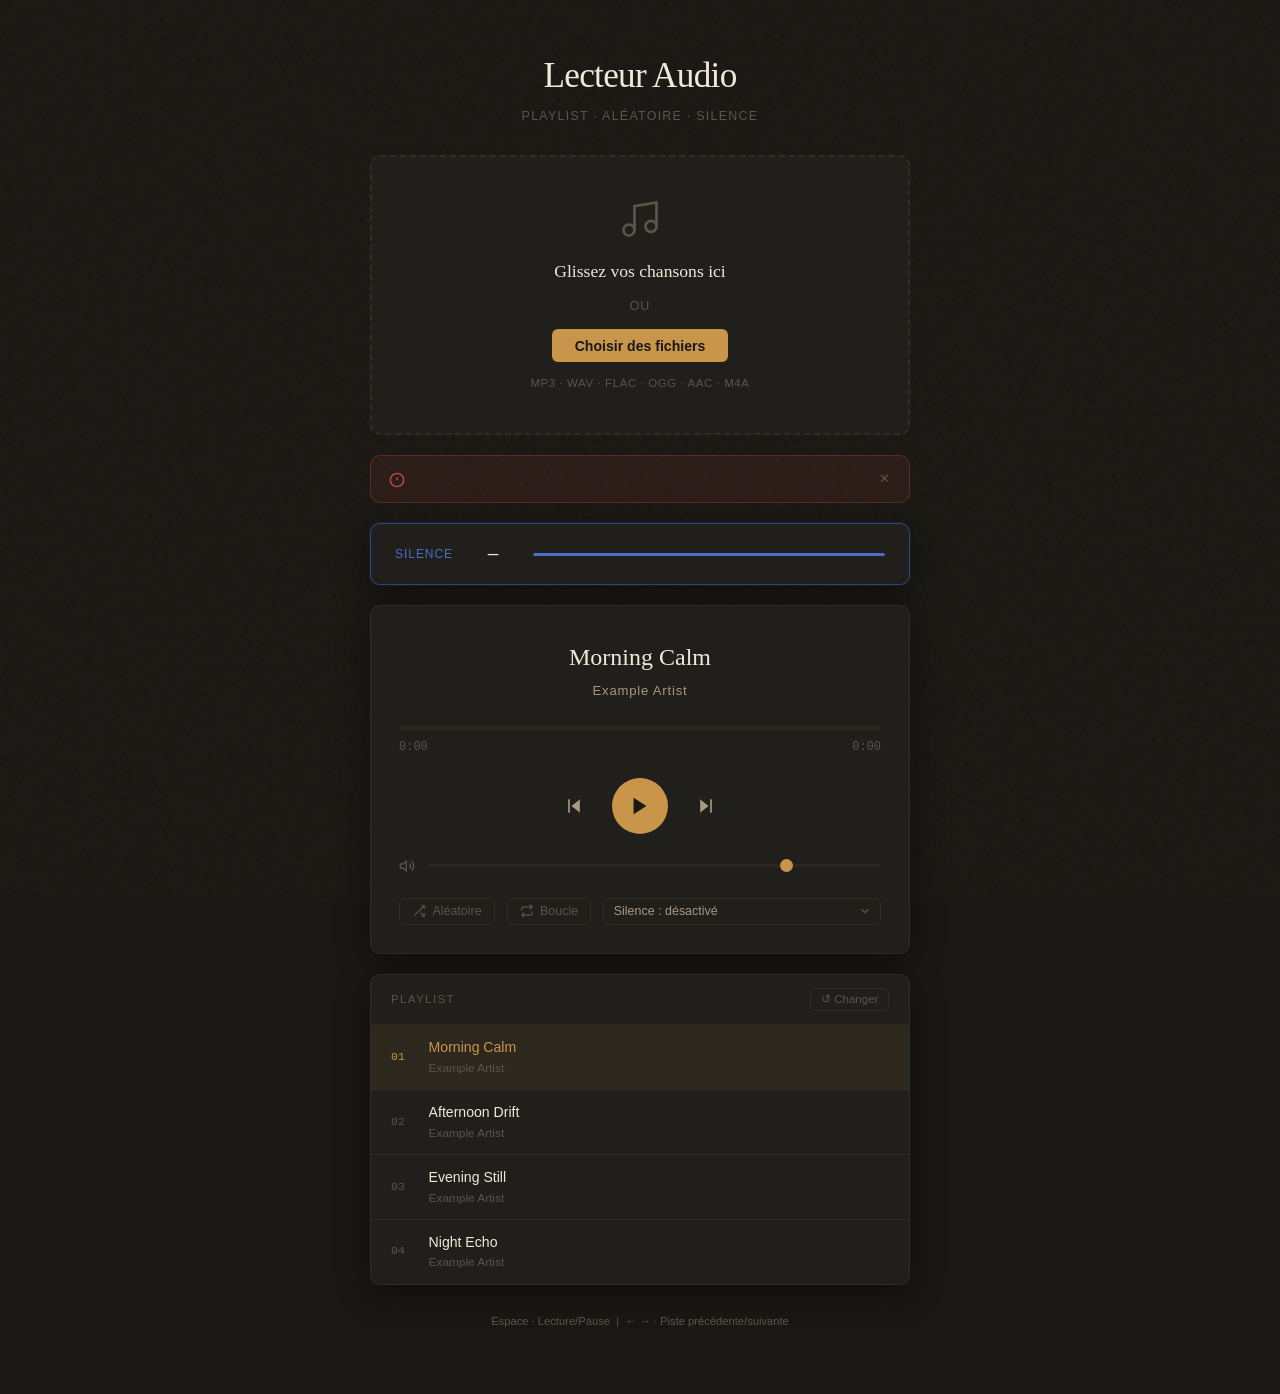
<file: index.html>
<!DOCTYPE html>
<html lang="fr">
<head>
  <meta charset="UTF-8" />
  <meta name="viewport" content="width=device-width, initial-scale=1.0" />
  <meta name="description" content="Lecteur audio web avec playlist, modes aléatoire, boucle et silence entre les pistes." />

  <!-- Sécurité : Content Security Policy -->
  <!-- Autorise uniquement : scripts inline (nos modules), fonts Google, styles inline -->
  <meta http-equiv="Content-Security-Policy"
        content="default-src 'self';
                 script-src 'self';
                 style-src 'self' https://fonts.googleapis.com;
                 font-src https://fonts.gstatic.com;
                 media-src 'self' blob:;
                 img-src 'self' data:;
                 connect-src 'self';" />

  <title>Lecteur Audio</title>
  <link rel="stylesheet" href="css/style.css" />
</head>
<body>

  <div class="app-wrapper" role="main">

    <!-- ── En-tête ──────────────────────────────────────────────────────── -->
    <header class="app-header">
      <h1>Lecteur Audio</h1>
      <p>Playlist · Aléatoire · Silence</p>
    </header>

    <!-- ── Zone d'ajout de fichiers ─────────────────────────────────────── -->
    <input type="file" id="file-input"
           accept=".mp3,.ogg,.wav,.flac,.aac,.m4a" multiple hidden />

    <div id="drop-zone" class="drop-zone" role="region" aria-label="Ajouter des chansons">
      <svg width="44" height="44" viewBox="0 0 24 24" fill="none"
           stroke="currentColor" stroke-width="1.5" aria-hidden="true">
        <path d="M9 18V5l12-2v13"/>
        <circle cx="6" cy="18" r="3"/>
        <circle cx="18" cy="16" r="3"/>
      </svg>
      <p class="drop-zone-title">Glissez vos chansons ici</p>
      <p class="drop-zone-or">ou</p>
      <button id="btn-add-files" class="btn-browse">Choisir des fichiers</button>
      <p class="drop-zone-formats">MP3 · WAV · FLAC · OGG · AAC · M4A</p>
    </div>

    <!-- ── Bannière d'erreur (masquée par défaut) ────────────────────────── -->
    <div id="error-banner" class="error-banner" role="alert" aria-live="assertive" hidden>
      <svg width="16" height="16" viewBox="0 0 24 24" fill="none"
           stroke="currentColor" stroke-width="2" aria-hidden="true">
        <circle cx="12" cy="12" r="10"/>
        <line x1="12" y1="8" x2="12" y2="12"/>
        <line x1="12" y1="16" x2="12.01" y2="16"/>
      </svg>
      <span id="error-message"></span>
      <button id="error-dismiss" aria-label="Fermer l'erreur">✕</button>
    </div>

    <!-- ── Overlay silence (masqué par défaut) ───────────────────────────── -->
    <div id="silence-overlay" class="silence-overlay" role="status"
         aria-live="polite" aria-label="Silence en cours" hidden>
      <span class="silence-label">Silence</span>
      <span id="silence-countdown" aria-live="off">—</span>
      <div class="silence-bar-track" aria-hidden="true">
        <div id="silence-fill"></div>
      </div>
    </div>

    <!-- ── Carte lecteur ─────────────────────────────────────────────────── -->
    <section class="player-card" aria-label="Lecteur audio">

      <!-- Infos piste -->
      <div class="track-info" aria-live="polite" aria-atomic="true">
        <span id="track-title" aria-label="Titre de la piste">—</span>
        <span id="track-artist" aria-label="Artiste"></span>
      </div>

      <!-- Barre de progression -->
      <div class="progress-area">
        <div id="progress-bar"
             role="slider"
             aria-label="Progression de la piste"
             aria-valuemin="0"
             aria-valuemax="100"
             aria-valuenow="0"
             tabindex="0">
          <div id="progress-fill"  aria-hidden="true"></div>
          <div id="progress-thumb" aria-hidden="true"></div>
        </div>
        <div class="time-display" aria-hidden="true">
          <span id="time-current">0:00</span>
          <span id="time-duration">0:00</span>
        </div>
      </div>

      <!-- Contrôles principaux -->
      <div class="controls-main" role="group" aria-label="Contrôles de lecture">
        <button id="btn-prev" class="btn-icon" aria-label="Piste précédente">
          <svg width="20" height="20" viewBox="0 0 24 24" fill="currentColor" aria-hidden="true">
            <polygon points="19,20 9,12 19,4"/>
            <rect x="5" y="4" width="2" height="16"/>
          </svg>
        </button>

        <button id="btn-play" class="btn-icon" aria-label="Lecture">
          <svg viewBox="0 0 24 24" fill="currentColor" aria-hidden="true">
            <polygon points="5,3 19,12 5,21"/>
          </svg>
        </button>

        <button id="btn-next" class="btn-icon" aria-label="Piste suivante">
          <svg width="20" height="20" viewBox="0 0 24 24" fill="currentColor" aria-hidden="true">
            <polygon points="5,4 15,12 5,20"/>
            <rect x="17" y="4" width="2" height="16"/>
          </svg>
        </button>
      </div>

      <!-- Volume -->
      <div class="volume-area">
        <svg class="volume-icon" width="16" height="16" viewBox="0 0 24 24"
             fill="none" stroke="currentColor" stroke-width="2" aria-hidden="true">
          <polygon points="11,5 6,9 2,9 2,15 6,15 11,19"/>
          <path d="M15.54,8.46a5,5,0,0,1,0,7.07"/>
          <path d="M19.07,4.93a10,10,0,0,1,0,14.14"/>
        </svg>
        <input id="volume-slider"
               type="range"
               min="0" max="100" value="80"
               aria-label="Volume" />
      </div>

      <!-- Modes de lecture -->
      <div class="controls-modes" role="group" aria-label="Modes de lecture">

        <button id="btn-shuffle" class="btn-mode"
                aria-pressed="false" aria-label="Mode aléatoire">
          <svg viewBox="0 0 24 24" fill="none" stroke="currentColor"
               stroke-width="2" aria-hidden="true">
            <polyline points="16,3 21,3 21,8"/>
            <line x1="4" y1="20" x2="21" y2="3"/>
            <polyline points="21,16 21,21 16,21"/>
            <line x1="15" y1="15" x2="21" y2="21"/>
          </svg>
          Aléatoire
        </button>

        <button id="btn-loop" class="btn-mode"
                aria-pressed="false" aria-label="Mode boucle">
          <svg viewBox="0 0 24 24" fill="none" stroke="currentColor"
               stroke-width="2" aria-hidden="true">
            <polyline points="17,1 21,5 17,9"/>
            <path d="M3,11V9a4,4,0,0,1,4-4h14"/>
            <polyline points="7,23 3,19 7,15"/>
            <path d="M21,13v2a4,4,0,0,1-4,4H3"/>
          </svg>
          Boucle
        </button>

        <select id="silence-select" aria-label="Durée du silence entre les pistes">
          <option value="off">Silence : désactivé</option>
          <option value="short">Silence : 60 s</option>
          <option value="long">Silence : 120 s</option>
          <option value="auto">Silence : automatique</option>
        </select>

      </div>
    </section>

    <!-- ── Playlist ──────────────────────────────────────────────────────── -->
    <section class="playlist-card" aria-label="Playlist">
      <div class="playlist-header">
        Playlist
        <button id="btn-add-more" class="btn-add-more" aria-label="Changer de chansons"
                title="Changer de chansons" hidden>↺ Changer</button>
      </div>
      <ul id="playlist" role="listbox" aria-label="Pistes audio">
        <li id="playlist-empty" style="padding:1rem 1.25rem;color:var(--text-lo);font-size:.85rem;">
          Ajoutez des chansons ci-dessus pour commencer.
        </li>
      </ul>
    </section>

    <footer class="app-footer">
      <p>Espace · Lecture/Pause &nbsp;|&nbsp; ← → · Piste précédente/suivante</p>
    </footer>

  </div><!-- /.app-wrapper -->

  <!-- ── Scripts (ordre important : config → utils → playlist → silence → player → ui) -->
  <script src="js/config.js"></script>
  <script src="js/utils.js"></script>
  <script src="js/playlist.js"></script>
  <script src="js/silence.js"></script>
  <script src="js/player.js"></script>
  <script src="js/ui.js"></script>
  <script src="js/main.js"></script>

</body>
</html>
</file>
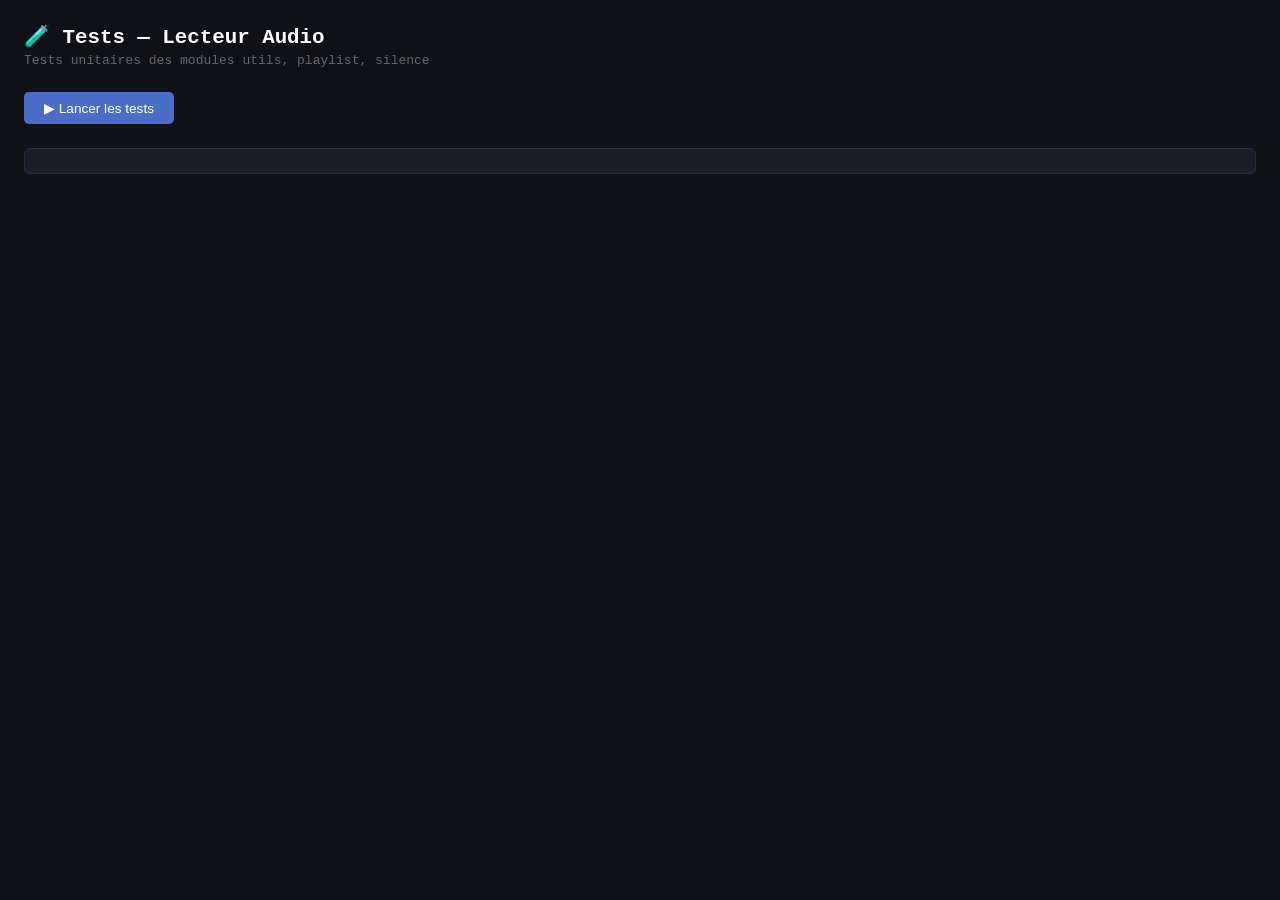
<file: tests/test-runner.html>
<!DOCTYPE html>
<html lang="fr">
<head>
  <meta charset="UTF-8" />
  <meta name="viewport" content="width=device-width, initial-scale=1.0" />
  <title>Tests — Lecteur Audio</title>
  <style>
    :root {
      --pass: #2ecc71; --fail: #e74c3c; --skip: #f39c12;
      --bg: #0f1117; --card: #1a1d27; --border: #2a2d3a;
      --text: #e0e0e0; --muted: #666;
    }
    * { box-sizing: border-box; margin: 0; padding: 0; }
    body { background: var(--bg); color: var(--text); font-family: 'Courier New', monospace;
           font-size: 13px; padding: 1.5rem; }
    h1 { color: #fff; font-size: 1.3rem; margin-bottom: .25rem; }
    .subtitle { color: var(--muted); margin-bottom: 1.5rem; }
    #summary { display: flex; gap: 1.5rem; margin-bottom: 1.5rem; padding: .75rem 1rem;
               background: var(--card); border: 1px solid var(--border); border-radius: 6px; }
    .stat { display: flex; flex-direction: column; }
    .stat-num { font-size: 1.4rem; font-weight: bold; }
    .stat-label { font-size: .7rem; color: var(--muted); text-transform: uppercase; }
    .pass-num { color: var(--pass); } .fail-num { color: var(--fail); }
    .skip-num { color: var(--skip); }
    .suite { background: var(--card); border: 1px solid var(--border); border-radius: 6px;
             margin-bottom: 1rem; overflow: hidden; }
    .suite-header { padding: .6rem 1rem; background: #1f2235; font-weight: bold;
                    font-size: .8rem; letter-spacing: .05em; text-transform: uppercase; color: #aaa; }
    .test { display: flex; align-items: flex-start; gap: .75rem;
            padding: .5rem 1rem; border-top: 1px solid var(--border); }
    .test:first-of-type { border-top: none; }
    .badge { flex-shrink: 0; padding: .15rem .45rem; border-radius: 3px;
             font-size: .7rem; font-weight: bold; }
    .PASS { background: rgba(46,204,113,.15); color: var(--pass); }
    .FAIL { background: rgba(231,76,60,.15); color: var(--fail); }
    .name { flex: 1; }
    .error { color: var(--fail); font-size: .8rem; margin-top: .25rem;
             white-space: pre-wrap; }
    #run-btn { padding: .5rem 1.25rem; background: #4a6ec8; color: #fff; border: none;
               border-radius: 5px; cursor: pointer; margin-bottom: 1.5rem; font-size: .85rem; }
    #run-btn:hover { background: #5a7ed8; }
  </style>
</head>
<body>
  <h1>🧪 Tests — Lecteur Audio</h1>
  <p class="subtitle">Tests unitaires des modules utils, playlist, silence</p>
  <button id="run-btn">▶ Lancer les tests</button>
  <div id="summary" hidden></div>
  <div id="results"></div>

  <!-- Charger les modules à tester (sans l'UI ni le player qui ont des effets de bord) -->
  <script src="../js/config.js"></script>
  <script src="../js/utils.js"></script>
  <script src="../js/playlist.js"></script>
  <script src="../js/silence.js"></script>

  <script>
  'use strict';

  // ─────────────────────────────────────────────────────────────────────────
  // Mini framework de test (< 60 lignes, zéro dépendance)
  // ─────────────────────────────────────────────────────────────────────────

  const Tester = (() => {
    const suites = [];
    let current = null;

    function describe(name, fn) {
      current = { name, tests: [] };
      suites.push(current);
      fn();
    }

    function it(name, fn) {
      current.tests.push({ name, fn });
    }

    function expect(actual) {
      return {
        toBe(expected) {
          if (actual !== expected)
            throw new Error(`Attendu : ${JSON.stringify(expected)}\nReçu    : ${JSON.stringify(actual)}`);
        },
        toEqual(expected) {
          const a = JSON.stringify(actual), e = JSON.stringify(expected);
          if (a !== e) throw new Error(`Attendu : ${e}\nReçu    : ${a}`);
        },
        toBeTruthy() {
          if (!actual) throw new Error(`Attendu truthy, reçu : ${JSON.stringify(actual)}`);
        },
        toBeFalsy() {
          if (actual) throw new Error(`Attendu falsy, reçu : ${JSON.stringify(actual)}`);
        },
        toBeNull() {
          if (actual !== null) throw new Error(`Attendu null, reçu : ${JSON.stringify(actual)}`);
        },
        toBeGreaterThan(n) {
          if (!(actual > n)) throw new Error(`Attendu > ${n}, reçu : ${actual}`);
        },
        toBeLessThanOrEqual(n) {
          if (!(actual <= n)) throw new Error(`Attendu ≤ ${n}, reçu : ${actual}`);
        },
        toBeGreaterThanOrEqual(n) {
          if (!(actual >= n)) throw new Error(`Attendu ≥ ${n}, reçu : ${actual}`);
        },
        toBeCloseTo(expected, precision = 2) {
          const factor = Math.pow(10, precision);
          if (Math.round(actual * factor) !== Math.round(expected * factor))
            throw new Error(`Attendu ≈ ${expected}, reçu : ${actual}`);
        },
        toContain(item) {
          if (!actual.includes(item))
            throw new Error(`Attendu que ${JSON.stringify(actual)} contienne ${JSON.stringify(item)}`);
        },
        toThrow() {
          if (typeof actual !== 'function') throw new Error('toThrow requiert une fonction');
          let threw = false;
          try { actual(); } catch { threw = true; }
          if (!threw) throw new Error('Aucune exception levée');
        },
        toHaveLength(n) {
          if (actual.length !== n)
            throw new Error(`Attendu longueur ${n}, reçu : ${actual.length}`);
        },
      };
    }

    function run() {
      let pass = 0, fail = 0;
      const output = [];

      for (const suite of suites) {
        const results = [];
        for (const test of suite.tests) {
          try {
            test.fn();
            results.push({ name: test.name, status: 'PASS' });
            pass++;
          } catch (err) {
            results.push({ name: test.name, status: 'FAIL', error: err.message });
            fail++;
          }
        }
        output.push({ suite: suite.name, results });
      }

      return { pass, fail, total: pass + fail, output };
    }

    return { describe, it, expect, run };
  })();

  const { describe, it, expect } = Tester;

  // ═════════════════════════════════════════════════════════════════════════
  //  SUITE 1 — Utils.formatTime
  // ═════════════════════════════════════════════════════════════════════════

  describe('Utils.formatTime', () => {

    it('formate 0 secondes', () => {
      expect(Utils.formatTime(0)).toBe('0:00');
    });

    it('formate 59 secondes', () => {
      expect(Utils.formatTime(59)).toBe('0:59');
    });

    it('formate 60 secondes (1 minute)', () => {
      expect(Utils.formatTime(60)).toBe('1:00');
    });

    it('formate 3661 secondes (1h01m01s)', () => {
      expect(Utils.formatTime(3661)).toBe('61:01');
    });

    it('retourne "0:00" pour NaN', () => {
      expect(Utils.formatTime(NaN)).toBe('0:00');
    });

    it('retourne "0:00" pour Infinity', () => {
      expect(Utils.formatTime(Infinity)).toBe('0:00');
    });

    it('retourne "0:00" pour valeur négative', () => {
      expect(Utils.formatTime(-5)).toBe('0:00');
    });

    it('pad les secondes avec un zéro', () => {
      expect(Utils.formatTime(65)).toBe('1:05');
    });

  });

  // ═════════════════════════════════════════════════════════════════════════
  //  SUITE 2 — Utils.shuffle
  // ═════════════════════════════════════════════════════════════════════════

  describe('Utils.shuffle', () => {

    it('retourne un tableau de même longueur', () => {
      const arr = [1, 2, 3, 4, 5];
      expect(Utils.shuffle(arr)).toHaveLength(5);
    });

    it('ne modifie pas le tableau source', () => {
      const arr = [1, 2, 3];
      Utils.shuffle(arr);
      expect(arr).toEqual([1, 2, 3]);
    });

    it('contient les mêmes éléments', () => {
      const arr = [1, 2, 3, 4, 5];
      const shuffled = Utils.shuffle(arr);
      expect(shuffled.sort((a,b) => a-b)).toEqual([1, 2, 3, 4, 5]);
    });

    it('retourne [] pour une entrée non-tableau', () => {
      expect(Utils.shuffle(null)).toEqual([]);
      expect(Utils.shuffle('abc')).toEqual([]);
    });

    it('retourne [] pour un tableau vide', () => {
      expect(Utils.shuffle([])).toEqual([]);
    });

    it('retourne [x] pour un tableau à un élément', () => {
      expect(Utils.shuffle([42])).toEqual([42]);
    });

    it('produit des ordres différents (probabiliste)', () => {
      // Sur 50 mélanges d'un tableau de 5 éléments, au moins un doit être différent de l'original
      const arr = [1, 2, 3, 4, 5];
      const results = new Set(Array.from({ length: 50 }, () => Utils.shuffle(arr).join(',')));
      expect(results.size).toBeGreaterThan(1);
    });

  });

  // ═════════════════════════════════════════════════════════════════════════
  //  SUITE 3 — Utils.shuffleAvoidFirst
  // ═════════════════════════════════════════════════════════════════════════

  describe('Utils.shuffleAvoidFirst', () => {

    it('évite que le premier élément soit firstExcluded', () => {
      const arr = [0, 1, 2, 3, 4];
      // Tester 30 fois pour la robustesse statistique
      for (let i = 0; i < 30; i++) {
        const result = Utils.shuffleAvoidFirst(arr, 0);
        expect(result[0] === 0).toBeFalsy();
      }
    });

    it('retourne tous les éléments', () => {
      const arr = [0, 1, 2, 3];
      const result = Utils.shuffleAvoidFirst(arr, 0);
      expect(result.sort((a,b) => a-b)).toEqual([0, 1, 2, 3]);
    });

    it('fonctionne avec un tableau à un élément', () => {
      expect(Utils.shuffleAvoidFirst([42], 42)).toEqual([42]);
    });

  });

  // ═════════════════════════════════════════════════════════════════════════
  //  SUITE 4 — Utils.computeAutoSilence
  // ═════════════════════════════════════════════════════════════════════════

  describe('Utils.computeAutoSilence', () => {

    it('retourne 60 quand xmin === xmax (cas limite)', () => {
      expect(Utils.computeAutoSilence(120, 120, 120)).toBe(60);
    });

    it('retourne 60 pour la piste la plus courte', () => {
      expect(Utils.computeAutoSilence(60, 60, 120)).toBeCloseTo(60, 1);
    });

    it('retourne 120 pour la piste la plus longue', () => {
      expect(Utils.computeAutoSilence(120, 60, 120)).toBeCloseTo(120, 1);
    });

    it('retourne 90 pour la piste médiane', () => {
      // x=90, xmin=60, xmax=120 → 60*(1 + 30/60) = 60*1.5 = 90
      expect(Utils.computeAutoSilence(90, 60, 120)).toBeCloseTo(90, 1);
    });

    it('ne dépasse jamais 120', () => {
      const result = Utils.computeAutoSilence(9999, 0, 100);
      expect(result).toBeLessThanOrEqual(120);
    });

    it('ne descend jamais sous 60', () => {
      const result = Utils.computeAutoSilence(-999, 0, 100);
      expect(result).toBeGreaterThanOrEqual(60);
    });

    it('retourne DEFAULT pour des entrées NaN', () => {
      expect(Utils.computeAutoSilence(NaN, 60, 120)).toBe(CONFIG.SILENCE.DEFAULT);
    });

  });

  // ═════════════════════════════════════════════════════════════════════════
  //  SUITE 5 — Utils.validateTrack
  // ═════════════════════════════════════════════════════════════════════════

  describe('Utils.validateTrack', () => {

    it('valide une piste correcte', () => {
      const track = Utils.validateTrack({ id:'t1', title:'Song', artist:'Art', file:'audio/s.mp3' }, 0);
      expect(track).toBeTruthy();
      expect(track.file).toBe('audio/s.mp3');
    });

    it('rejette une piste sans champ file', () => {
      expect(Utils.validateTrack({ title: 'No file' }, 0)).toBeNull();
    });

    it('rejette une extension non supportée', () => {
      expect(Utils.validateTrack({ file: 'audio/track.exe' }, 0)).toBeNull();
    });

    it('rejette null', () => {
      expect(Utils.validateTrack(null, 0)).toBeNull();
    });

    it('rejette un nombre', () => {
      expect(Utils.validateTrack(42, 0)).toBeNull();
    });

    it('tronque un titre trop long', () => {
      const longTitle = 'A'.repeat(300);
      const track = Utils.validateTrack({ file: 'a.mp3', title: longTitle }, 0);
      expect(track.title.length).toBeLessThanOrEqual(CONFIG.PLAYLIST.MAX_STRING_LENGTH);
    });

    it('utilise un titre par défaut si absent', () => {
      const track = Utils.validateTrack({ file: 'a.mp3' }, 3);
      expect(track.title).toBe('Piste 4');
    });

    it('accepte les extensions : mp3, ogg, wav, flac, aac, m4a', () => {
      const exts = ['mp3', 'ogg', 'wav', 'flac', 'aac', 'm4a'];
      exts.forEach(ext => {
        const t = Utils.validateTrack({ file: `audio/track.${ext}` }, 0);
        expect(t).toBeTruthy();
      });
    });

  });

  // ═════════════════════════════════════════════════════════════════════════
  //  SUITE 6 — Utils.validatePlaylist
  // ═════════════════════════════════════════════════════════════════════════

  describe('Utils.validatePlaylist', () => {

    it('rejette un non-tableau', () => {
      expect(() => Utils.validatePlaylist({})).toThrow();
      expect(() => Utils.validatePlaylist('string')).toThrow();
      expect(() => Utils.validatePlaylist(null)).toThrow();
    });

    it('retourne un tableau vide si toutes les pistes sont invalides', () => {
      expect(Utils.validatePlaylist([null, 42, {}])).toEqual([]);
    });

    it('filtre les pistes invalides et garde les valides', () => {
      const raw = [
        { file: 'valid.mp3', title: 'Good' },
        null,
        { file: 'also.mp3', title: 'Also Good' },
      ];
      expect(Utils.validatePlaylist(raw)).toHaveLength(2);
    });

    it('tronque à MAX_TRACKS pistes', () => {
      const raw = Array.from({ length: 600 }, (_, i) => ({ file: `t${i}.mp3` }));
      expect(Utils.validatePlaylist(raw)).toHaveLength(CONFIG.PLAYLIST.MAX_TRACKS);
    });

  });

  // ═════════════════════════════════════════════════════════════════════════
  //  SUITE 7 — Utils.clamp
  // ═════════════════════════════════════════════════════════════════════════

  describe('Utils.clamp', () => {
    it('retourne min si value < min', () => expect(Utils.clamp(-5, 0, 1)).toBe(0));
    it('retourne max si value > max', () => expect(Utils.clamp(5, 0, 1)).toBe(1));
    it('retourne value si dans la plage', () => expect(Utils.clamp(0.5, 0, 1)).toBe(0.5));
    it('retourne min si value === min', () => expect(Utils.clamp(0, 0, 1)).toBe(0));
    it('retourne max si value === max', () => expect(Utils.clamp(1, 0, 1)).toBe(1));
  });

  // ═════════════════════════════════════════════════════════════════════════
  //  SUITE 8 — PlaylistManager
  // ═════════════════════════════════════════════════════════════════════════

  describe('PlaylistManager', () => {

    const TRACKS = [
      { id: 'a', title: 'Alpha',   artist: '', file: 'a.mp3', duration: 60  },
      { id: 'b', title: 'Beta',    artist: '', file: 'b.mp3', duration: 90  },
      { id: 'c', title: 'Gamma',   artist: '', file: 'c.mp3', duration: 120 },
      { id: 'd', title: 'Delta',   artist: '', file: 'd.mp3', duration: 80  },
    ];

    function loadFresh() {
      PlaylistManager.load([...TRACKS]);
      PlaylistManager.setShuffled(false);
      PlaylistManager.setLoop(false);
    }

    it('charge la playlist et positionne sur la première piste', () => {
      loadFresh();
      expect(PlaylistManager.current().id).toBe('a');
    });

    it('retourne null si playlist vide', () => {
      expect(() => PlaylistManager.load([])).toThrow();
    });

    it('size() retourne le bon nombre de pistes', () => {
      loadFresh();
      expect(PlaylistManager.size()).toBe(4);
    });

    it('next() avance à la piste suivante', () => {
      loadFresh();
      const { track } = PlaylistManager.next();
      expect(track.id).toBe('b');
    });

    it('next() retourne null à la fin sans boucle', () => {
      loadFresh();
      PlaylistManager.next(); // b
      PlaylistManager.next(); // c
      PlaylistManager.next(); // d
      const { track } = PlaylistManager.next(); // fin
      expect(track).toBeNull();
    });

    it('next() boucle en mode loop', () => {
      loadFresh();
      PlaylistManager.setLoop(true);
      PlaylistManager.next(); PlaylistManager.next(); PlaylistManager.next();
      const { track, cycleCompleted } = PlaylistManager.next();
      expect(track.id).toBe('a');
      expect(cycleCompleted).toBe(true);
    });

    it('previous() revient à la piste précédente', () => {
      loadFresh();
      PlaylistManager.next(); // -> b
      const track = PlaylistManager.previous();
      expect(track.id).toBe('a');
    });

    it('previous() reste sur la première piste sans boucle', () => {
      loadFresh();
      const track = PlaylistManager.previous();
      expect(track.id).toBe('a');
    });

    it('jumpTo() saute directement à une piste', () => {
      loadFresh();
      PlaylistManager.jumpTo('c');
      expect(PlaylistManager.current().id).toBe('c');
    });

    it('jumpTo() retourne null pour un id inconnu', () => {
      loadFresh();
      expect(PlaylistManager.jumpTo('xxx')).toBeNull();
    });

    it('setShuffled() produit un ordre différent', () => {
      loadFresh();
      let differentFound = false;
      for (let i = 0; i < 20; i++) {
        PlaylistManager.setShuffled(true);
        const order = PlaylistManager.getOrderedTracks().map(t => t.id).join('');
        if (order !== 'abcd') { differentFound = true; break; }
        PlaylistManager.setShuffled(false);
      }
      expect(differentFound).toBeTruthy();
    });

    it('getDurationRange() retourne min=60 max=120', () => {
      loadFresh();
      const range = PlaylistManager.getDurationRange();
      expect(range.min).toBe(60);
      expect(range.max).toBe(120);
    });

    it('setTrackDuration() met à jour la durée', () => {
      loadFresh();
      PlaylistManager.setTrackDuration('a', 999);
      const range = PlaylistManager.getDurationRange();
      expect(range.max).toBe(999);
    });

  });

  // ═════════════════════════════════════════════════════════════════════════
  //  SUITE 9 — SilenceManager
  // ═════════════════════════════════════════════════════════════════════════

  describe('SilenceManager', () => {

    it('mode "off" par défaut', () => {
      expect(SilenceManager.getMode()).toBe('off');
      expect(SilenceManager.isActive()).toBeFalsy();
    });

    it('setMode() change le mode', () => {
      SilenceManager.setMode('short');
      expect(SilenceManager.getMode()).toBe('short');
      SilenceManager.setMode('off');
    });

    it('setMode() ignore les modes inconnus', () => {
      SilenceManager.setMode('off');
      SilenceManager.setMode('banana');
      expect(SilenceManager.getMode()).toBe('off');
    });

    it('en mode "off", start() appelle onEnd immédiatement', (done) => {
      SilenceManager.setMode('off');
      let called = false;
      SilenceManager.start(60, () => { called = true; });
      // Synchrone car mode off
      expect(called).toBeTruthy();
    });

    it('getProgress() retourne null si aucun silence en cours', () => {
      SilenceManager.cancel();
      expect(SilenceManager.getProgress()).toBeNull();
    });

    it('getRemainingSeconds() retourne null si inactif', () => {
      SilenceManager.cancel();
      expect(SilenceManager.getRemainingSeconds()).toBeNull();
    });

    it('cancel() annule le silence sans lever d\'exception', () => {
      SilenceManager.setMode('short');
      SilenceManager.start(60, () => {});
      expect(() => SilenceManager.cancel()).not && (() => SilenceManager.cancel())();
      SilenceManager.setMode('off');
    });

    it('isActive() est vrai pour les modes ≠ off', () => {
      ['short', 'long', 'auto'].forEach(m => {
        SilenceManager.setMode(m);
        expect(SilenceManager.isActive()).toBeTruthy();
      });
      SilenceManager.setMode('off');
      expect(SilenceManager.isActive()).toBeFalsy();
    });

  });

  // ═════════════════════════════════════════════════════════════════════════
  //  SUITE 10 — CONFIG (immuabilité et valeurs)
  // ═════════════════════════════════════════════════════════════════════════

  describe('CONFIG (immuabilité)', () => {

    it('CONFIG est gelé (Object.isFrozen)', () => {
      expect(Object.isFrozen(CONFIG)).toBeTruthy();
    });

    it('CONFIG.SILENCE.SHORT === 60', () => {
      expect(CONFIG.SILENCE.SHORT).toBe(60);
    });

    it('CONFIG.SILENCE.LONG === 120', () => {
      expect(CONFIG.SILENCE.LONG).toBe(120);
    });

    it('CONFIG.AUDIO.DEFAULT_VOLUME est entre 0 et 1', () => {
      expect(CONFIG.AUDIO.DEFAULT_VOLUME).toBeGreaterThanOrEqual(0);
      expect(CONFIG.AUDIO.DEFAULT_VOLUME).toBeLessThanOrEqual(1);
    });

    it('CONFIG.SILENCE.MODES contient les 4 modes', () => {
      expect(CONFIG.SILENCE.MODES).toContain('off');
      expect(CONFIG.SILENCE.MODES).toContain('short');
      expect(CONFIG.SILENCE.MODES).toContain('long');
      expect(CONFIG.SILENCE.MODES).toContain('auto');
    });

    it('ne peut pas être muté', () => {
      const original = CONFIG.SILENCE.SHORT;
      try { CONFIG.SILENCE.SHORT = 999; } catch {}
      expect(CONFIG.SILENCE.SHORT).toBe(original);
    });

  });

  // ─────────────────────────────────────────────────────────────────────────
  // Rendu des résultats
  // ─────────────────────────────────────────────────────────────────────────

  document.getElementById('run-btn').addEventListener('click', () => {
    const { pass, fail, total, output } = Tester.run();

    // Résumé
    const summary = document.getElementById('summary');
    summary.hidden = false;
    summary.innerHTML = `
      <div class="stat"><span class="stat-num pass-num">${pass}</span><span class="stat-label">Passés</span></div>
      <div class="stat"><span class="stat-num fail-num">${fail}</span><span class="stat-label">Échoués</span></div>
      <div class="stat"><span class="stat-num">${total}</span><span class="stat-label">Total</span></div>
    `;

    // Résultats détaillés
    const results = document.getElementById('results');
    results.innerHTML = output.map(({ suite, results }) => `
      <div class="suite">
        <div class="suite-header">${suite}</div>
        ${results.map(r => `
          <div class="test">
            <span class="badge ${r.status}">${r.status}</span>
            <div class="name">
              ${r.name}
              ${r.error ? `<div class="error">${r.error}</div>` : ''}
            </div>
          </div>
        `).join('')}
      </div>
    `).join('');

    // Log console
    console.log(`\n✅ ${pass} passés | ❌ ${fail} échoués | Total : ${total}\n`);
  });
  </script>
</body>
</html>
</file>
<file: css/style.css>
/* ─────────────────────────────────────────────────────────────────────────────
   style.css — Lecteur audio · Thème: Minimalisme organique / Studio sombre
   ─────────────────────────────────────────────────────────────────────────────
   Palette : fond charbon chaud + crème ivoire + accent ambre
   Typo    : "DM Serif Display" (titres) + "DM Mono" (chiffres) + "Lato" (corps)
   ───────────────────────────────────────────────────────────────────────────── */

@import url('https://fonts.googleapis.com/css2?family=DM+Serif+Display:ital@0;1&family=DM+Mono:wght@400;500&family=Lato:wght@300;400;700&display=swap');

/* ── Variables ────────────────────────────────────────────────────────────── */
:root {
  --bg:          #1a1814;
  --bg-card:     #211f1b;
  --bg-raised:   #2a2722;
  --bg-hover:    #333028;
  --accent:      #c8954a;
  --accent-dim:  #8a6232;
  --text-hi:     #f0e8d8;
  --text-mid:    #a89880;
  --text-lo:     #5c5448;
  --border:      #302c26;
  --error:       #c84a4a;
  --silence:     #4a6ec8;
  --silence-dim: #2e4580;
  --radius:      10px;
  --radius-sm:   6px;
  --transition:  300ms cubic-bezier(.4,0,.2,1);
  --shadow:      0 8px 32px rgba(0,0,0,.45);
}

/* ── Reset & base ─────────────────────────────────────────────────────────── */
*, *::before, *::after { box-sizing: border-box; margin: 0; padding: 0; }

html {
  height: 100%;
  scroll-behavior: smooth;
}

body {
  min-height: 100%;
  background: var(--bg);
  color: var(--text-hi);
  font-family: 'Lato', sans-serif;
  font-weight: 300;
  line-height: 1.6;
  display: flex;
  flex-direction: column;
  align-items: center;
  justify-content: flex-start;
  padding: 2rem 1rem 4rem;
}

/* Grain subtil sur le fond */
body::before {
  content: '';
  position: fixed;
  inset: 0;
  background-image: url("data:image/svg+xml,%3Csvg viewBox='0 0 200 200' xmlns='http://www.w3.org/2000/svg'%3E%3Cfilter id='n'%3E%3CfeTurbulence type='fractalNoise' baseFrequency='.9' numOctaves='4' stitchTiles='stitch'/%3E%3C/filter%3E%3Crect width='100%25' height='100%25' filter='url(%23n)' opacity='.04'/%3E%3C/svg%3E");
  pointer-events: none;
  z-index: 0;
  opacity: .6;
}

/* ── Conteneur principal ─────────────────────────────────────────────────── */
.app-wrapper {
  position: relative;
  z-index: 1;
  width: 100%;
  max-width: 540px;
  display: flex;
  flex-direction: column;
  gap: 1.25rem;
}

/* ── En-tête ─────────────────────────────────────────────────────────────── */
.app-header {
  text-align: center;
  padding: 1rem 0 .5rem;
}

.app-header h1 {
  font-family: 'DM Serif Display', serif;
  font-size: clamp(1.6rem, 5vw, 2.2rem);
  font-weight: 400;
  letter-spacing: -.02em;
  color: var(--text-hi);
}

.app-header p {
  font-size: .78rem;
  color: var(--text-lo);
  letter-spacing: .1em;
  text-transform: uppercase;
  margin-top: .15rem;
}

/* ── Carte lecteur ───────────────────────────────────────────────────────── */
.player-card {
  background: var(--bg-card);
  border: 1px solid var(--border);
  border-radius: var(--radius);
  padding: 2rem 1.75rem 1.75rem;
  box-shadow: var(--shadow);
}

/* ── Infos piste ─────────────────────────────────────────────────────────── */
.track-info {
  text-align: center;
  margin-bottom: 1.5rem;
  min-height: 4rem;
}

#track-title {
  font-family: 'DM Serif Display', serif;
  font-size: clamp(1.1rem, 4vw, 1.5rem);
  font-weight: 400;
  color: var(--text-hi);
  white-space: nowrap;
  overflow: hidden;
  text-overflow: ellipsis;
  display: block;
}

#track-artist {
  font-size: .82rem;
  color: var(--text-mid);
  letter-spacing: .06em;
  margin-top: .2rem;
  display: block;
}

/* ── Barre de progression ────────────────────────────────────────────────── */
.progress-area {
  margin-bottom: 1.25rem;
}

#progress-bar {
  position: relative;
  height: 4px;
  background: var(--bg-raised);
  border-radius: 2px;
  cursor: pointer;
  margin-bottom: .5rem;
  transition: height var(--transition);
}

#progress-bar:hover,
#progress-bar:focus-within {
  height: 6px;
}

#progress-fill {
  position: absolute;
  left: 0; top: 0; bottom: 0;
  background: var(--accent);
  border-radius: inherit;
  transition: width 250ms linear;
  pointer-events: none;
}

#progress-thumb {
  position: absolute;
  top: 50%;
  transform: translate(-50%, -50%) scale(0);
  width: 14px; height: 14px;
  background: var(--accent);
  border-radius: 50%;
  transition: transform var(--transition);
  pointer-events: none;
}

#progress-bar:hover #progress-thumb,
#progress-bar:focus-within #progress-thumb {
  transform: translate(-50%, -50%) scale(1);
}

.time-display {
  display: flex;
  justify-content: space-between;
  font-family: 'DM Mono', monospace;
  font-size: .75rem;
  color: var(--text-lo);
}

/* ── Contrôles principaux ────────────────────────────────────────────────── */
.controls-main {
  display: flex;
  align-items: center;
  justify-content: center;
  gap: 1.25rem;
  margin-bottom: 1.5rem;
}

.btn-icon {
  background: none;
  border: none;
  cursor: pointer;
  color: var(--text-mid);
  display: flex;
  align-items: center;
  justify-content: center;
  border-radius: 50%;
  transition: color var(--transition), background var(--transition), transform .15s;
  padding: .5rem;
}

.btn-icon:hover  { color: var(--text-hi); background: var(--bg-raised); }
.btn-icon:active { transform: scale(.92); }
.btn-icon:focus-visible { outline: 2px solid var(--accent); outline-offset: 2px; }

.btn-icon svg { display: block; pointer-events: none; }

#btn-prev svg, #btn-next svg { width: 20px; height: 20px; }

#btn-play {
  width: 56px; height: 56px;
  background: var(--accent);
  color: var(--bg);
  border-radius: 50%;
  padding: 0;
  transition: background var(--transition), transform .15s;
}
#btn-play svg { width: 22px; height: 22px; }
#btn-play:hover  { background: #d8a55e; color: var(--bg); }
#btn-play:active { transform: scale(.93); }
#btn-play.playing { background: var(--accent); }

/* ── Volume ──────────────────────────────────────────────────────────────── */
.volume-area {
  display: flex;
  align-items: center;
  gap: .75rem;
  margin-bottom: 1.5rem;
}

.volume-icon {
  color: var(--text-lo);
  flex-shrink: 0;
}

#volume-slider {
  -webkit-appearance: none;
  appearance: none;
  flex: 1;
  height: 3px;
  background: var(--bg-raised);
  border-radius: 2px;
  cursor: pointer;
  outline: none;
}

#volume-slider::-webkit-slider-thumb {
  -webkit-appearance: none;
  width: 13px; height: 13px;
  border-radius: 50%;
  background: var(--accent);
  cursor: pointer;
}

#volume-slider::-moz-range-thumb {
  width: 13px; height: 13px;
  border: none;
  border-radius: 50%;
  background: var(--accent);
  cursor: pointer;
}

/* ── Modes ───────────────────────────────────────────────────────────────── */
.controls-modes {
  display: flex;
  align-items: center;
  gap: .75rem;
  flex-wrap: wrap;
}

.btn-mode {
  display: flex;
  align-items: center;
  gap: .4rem;
  padding: .35rem .75rem;
  border: 1px solid var(--border);
  border-radius: var(--radius-sm);
  background: none;
  color: var(--text-lo);
  font-family: 'Lato', sans-serif;
  font-size: .78rem;
  cursor: pointer;
  transition: color var(--transition), border-color var(--transition), background var(--transition);
}

.btn-mode:hover { color: var(--text-mid); border-color: var(--text-lo); }
.btn-mode.active {
  color: var(--accent);
  border-color: var(--accent-dim);
  background: rgba(200,149,74,.08);
}
.btn-mode:focus-visible { outline: 2px solid var(--accent); outline-offset: 2px; }
.btn-mode svg { width: 14px; height: 14px; }

/* Sélecteur silence */
#silence-select {
  flex: 1;
  min-width: 0;
  padding: .35rem .6rem;
  border: 1px solid var(--border);
  border-radius: var(--radius-sm);
  background: var(--bg-card);
  color: var(--text-mid);
  font-family: 'Lato', sans-serif;
  font-size: .78rem;
  cursor: pointer;
  outline: none;
  appearance: none;
  -webkit-appearance: none;
  background-image: url("data:image/svg+xml,%3Csvg xmlns='http://www.w3.org/2000/svg' viewBox='0 0 24 24' fill='none' stroke='%235c5448' stroke-width='2'%3E%3Cpolyline points='6 9 12 15 18 9'/%3E%3C/svg%3E");
  background-repeat: no-repeat;
  background-position: right .5rem center;
  background-size: 14px;
  padding-right: 1.6rem;
  transition: border-color var(--transition), color var(--transition);
}

#silence-select:focus { border-color: var(--accent-dim); color: var(--text-hi); }

/* ── Overlay silence ─────────────────────────────────────────────────────── */
.silence-overlay {
  background: var(--bg-card);
  border: 1px solid var(--silence-dim);
  border-radius: var(--radius);
  padding: 1rem 1.5rem;
  display: flex;
  align-items: center;
  gap: 1rem;
  box-shadow: 0 0 0 1px rgba(74,110,200,.1), var(--shadow);
  animation: fadeIn .3s ease;
}

@keyframes fadeIn {
  from { opacity: 0; transform: translateY(-6px); }
  to   { opacity: 1; transform: translateY(0); }
}

.silence-label {
  font-size: .75rem;
  color: var(--silence);
  letter-spacing: .08em;
  text-transform: uppercase;
  white-space: nowrap;
}

#silence-countdown {
  font-family: 'DM Mono', monospace;
  font-size: 1.1rem;
  color: var(--text-hi);
  min-width: 3rem;
  text-align: center;
}

.silence-bar-track {
  flex: 1;
  height: 3px;
  background: var(--bg-raised);
  border-radius: 2px;
  overflow: hidden;
}

#silence-fill {
  height: 100%;
  background: var(--silence);
  border-radius: inherit;
  transition: width 1s linear;
}

/* ── Playlist ────────────────────────────────────────────────────────────── */
.playlist-card {
  background: var(--bg-card);
  border: 1px solid var(--border);
  border-radius: var(--radius);
  overflow: hidden;
  box-shadow: var(--shadow);
}

.playlist-header {
  padding: .85rem 1.25rem;
  border-bottom: 1px solid var(--border);
  font-size: .72rem;
  letter-spacing: .12em;
  text-transform: uppercase;
  color: var(--text-lo);
}

#playlist {
  list-style: none;
  max-height: 320px;
  overflow-y: auto;
  scrollbar-width: thin;
  scrollbar-color: var(--border) transparent;
}

#playlist::-webkit-scrollbar { width: 4px; }
#playlist::-webkit-scrollbar-thumb { background: var(--border); border-radius: 2px; }

.playlist-item {
  display: flex;
  align-items: center;
  gap: .75rem;
  padding: .7rem 1.25rem;
  cursor: pointer;
  border-bottom: 1px solid var(--border);
  transition: background var(--transition);
}

.playlist-item:last-child { border-bottom: none; }
.playlist-item:hover { background: var(--bg-hover); }

.playlist-item.active {
  background: rgba(200,149,74,.07);
}

.playlist-item.active .playlist-num { color: var(--accent); }
.playlist-item.active .playlist-title { color: var(--accent); }

.playlist-num {
  font-family: 'DM Mono', monospace;
  font-size: .72rem;
  color: var(--text-lo);
  min-width: 1.6rem;
  transition: color var(--transition);
}

.playlist-info {
  flex: 1;
  min-width: 0;
  display: flex;
  flex-direction: column;
}

.playlist-title {
  font-size: .88rem;
  color: var(--text-hi);
  white-space: nowrap;
  overflow: hidden;
  text-overflow: ellipsis;
  transition: color var(--transition);
}

.playlist-artist {
  font-size: .74rem;
  color: var(--text-lo);
  white-space: nowrap;
  overflow: hidden;
  text-overflow: ellipsis;
}

.playlist-duration {
  font-family: 'DM Mono', monospace;
  font-size: .72rem;
  color: var(--text-lo);
}

/* ── Bannière d'erreur ───────────────────────────────────────────────────── */
.error-banner {
  display: flex;
  align-items: flex-start;
  gap: .75rem;
  padding: .9rem 1.1rem;
  background: rgba(200,74,74,.1);
  border: 1px solid rgba(200,74,74,.3);
  border-radius: var(--radius);
  animation: fadeIn .3s ease;
}

.error-banner svg { flex-shrink: 0; color: var(--error); margin-top: .1rem; }

#error-message {
  flex: 1;
  font-size: .83rem;
  color: var(--text-hi);
  line-height: 1.4;
}

#error-dismiss {
  background: none;
  border: none;
  cursor: pointer;
  color: var(--text-lo);
  padding: .1rem;
  border-radius: 3px;
  line-height: 1;
  transition: color var(--transition);
}
#error-dismiss:hover { color: var(--error); }

/* ── Pied de page ────────────────────────────────────────────────────────── */
.app-footer {
  text-align: center;
  font-size: .7rem;
  color: var(--text-lo);
  margin-top: .5rem;
}

/* ── Zone d'ajout de fichiers ────────────────────────────────────────────── */
.drop-zone {
  background: var(--bg-card);
  border: 2px dashed var(--border);
  border-radius: var(--radius);
  padding: 2.5rem 1.5rem;
  display: flex;
  flex-direction: column;
  align-items: center;
  gap: .75rem;
  text-align: center;
  transition: border-color var(--transition), background var(--transition);
  cursor: default;
}

.drop-zone.drag-over {
  border-color: var(--accent);
  background: rgba(200,149,74,.06);
}

.drop-zone svg {
  color: var(--text-lo);
  margin-bottom: .25rem;
}

.drop-zone-title {
  font-family: 'DM Serif Display', serif;
  font-size: 1.1rem;
  color: var(--text-hi);
}

.drop-zone-or {
  font-size: .78rem;
  color: var(--text-lo);
  letter-spacing: .08em;
  text-transform: uppercase;
}

.btn-browse {
  padding: .55rem 1.4rem;
  background: var(--accent);
  color: var(--bg);
  border: none;
  border-radius: var(--radius-sm);
  font-family: 'Lato', sans-serif;
  font-size: .88rem;
  font-weight: 700;
  cursor: pointer;
  transition: background var(--transition), transform .15s;
}

.btn-browse:hover  { background: #d8a55e; }
.btn-browse:active { transform: scale(.96); }

.drop-zone-formats {
  font-size: .72rem;
  color: var(--text-lo);
  letter-spacing: .05em;
}

/* Bouton "Changer" dans l'en-tête playlist */
.playlist-header {
  display: flex;
  align-items: center;
  justify-content: space-between;
}

.btn-add-more {
  background: none;
  border: 1px solid var(--border);
  border-radius: var(--radius-sm);
  color: var(--text-lo);
  font-family: 'Lato', sans-serif;
  font-size: .72rem;
  padding: .2rem .6rem;
  cursor: pointer;
  transition: color var(--transition), border-color var(--transition);
}

.btn-add-more:hover {
  color: var(--text-mid);
  border-color: var(--text-lo);
}

/* ── Responsive ──────────────────────────────────────────────────────────── */
@media (max-width: 420px) {
  body { padding: 1rem .75rem 3rem; }
  .player-card { padding: 1.5rem 1.25rem; }
  .controls-modes { gap: .5rem; }
  .btn-mode { padding: .3rem .6rem; }
}
</file>
